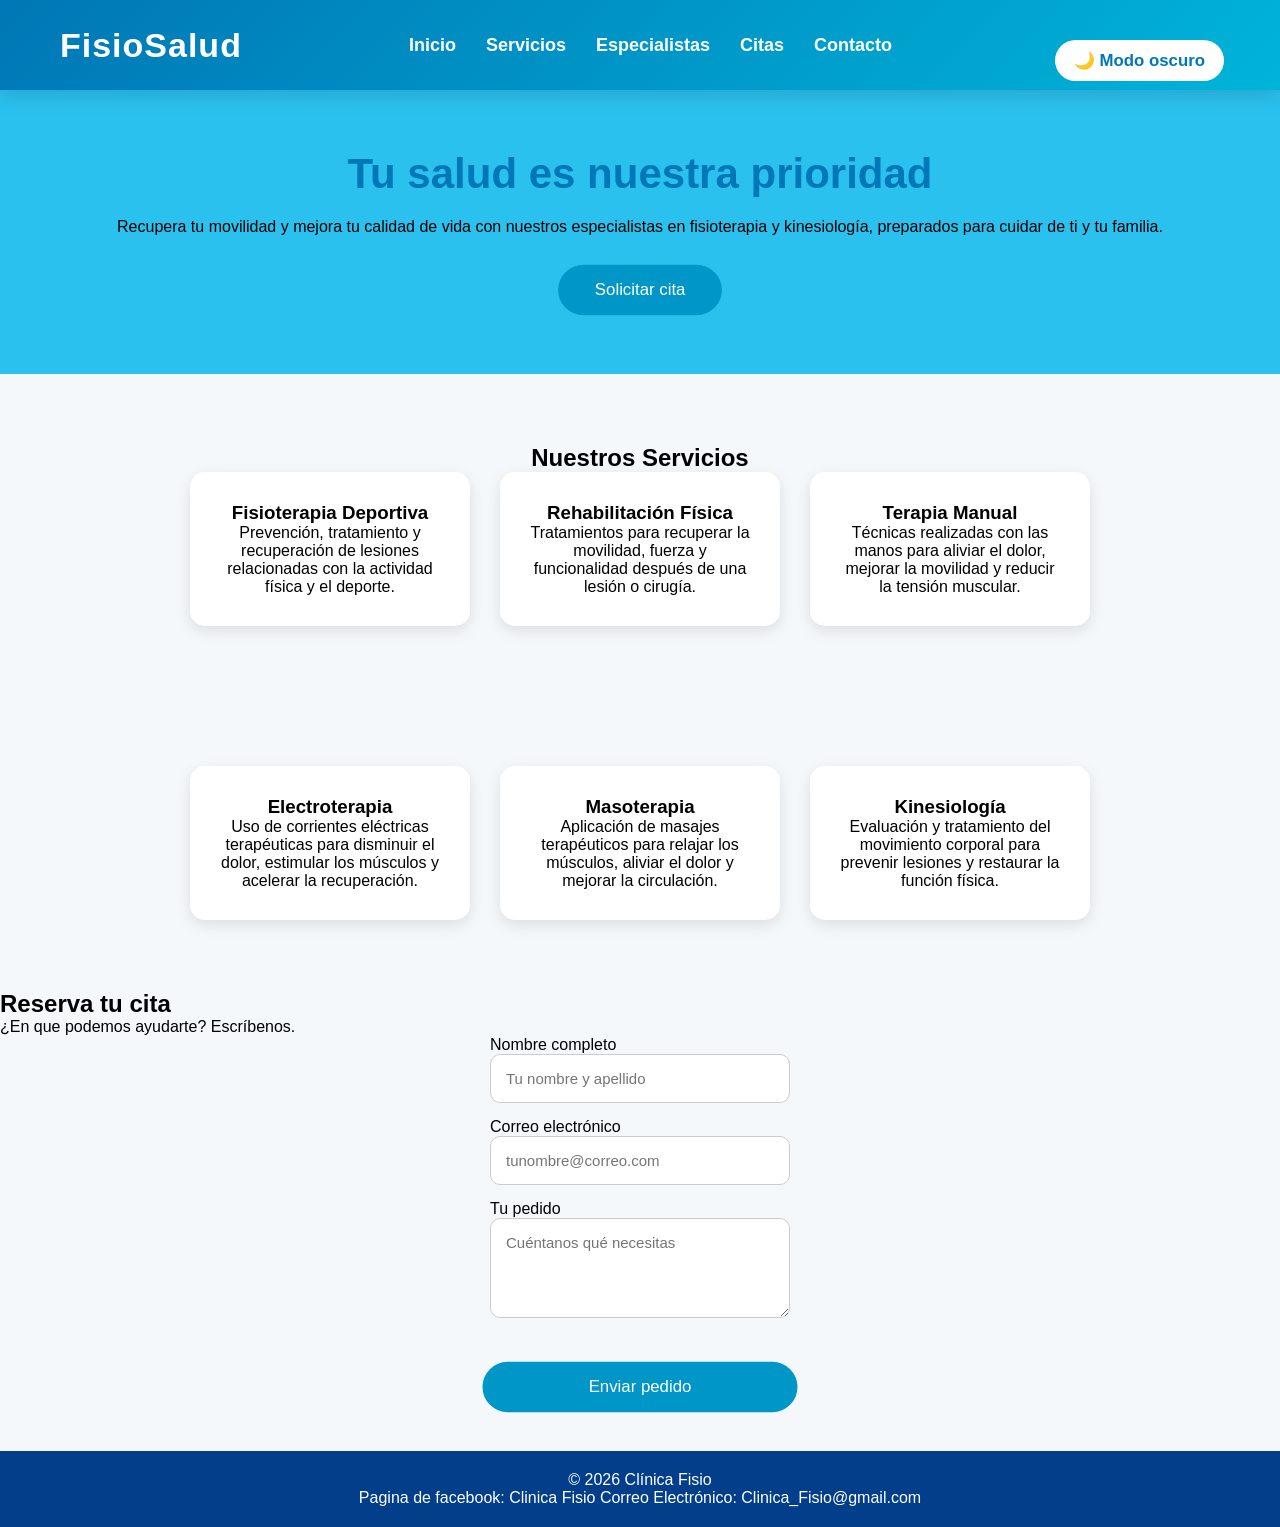
<file: index.html>
<!DOCTYPE html>
<html lang="es">

<head>

    <meta charset="UTF-8">
    <meta name="viewport" content="width=device-width, initial-scale=1">

    <title>Clínica Fisio</title>

    <link rel="stylesheet" href="estilos.css">

</head>


<body>


<header>
    
    <div class="logo">

        <h1>FisioSalud</h1>

    </div>

    <nav>

        <a href="#">Inicio</a>

        <a href="#">Servicios</a>

        <a href="#">Especialistas</a>

        <a href="#">Citas</a>

        <a href="#">Contacto</a>

    </nav>
    <button id="modo">🌙 Modo oscuro</button>
</header>



<section class="bienvenida">
    <h2>Tu salud es nuestra prioridad</h2>
    <p>
        Recupera tu movilidad y mejora tu calidad de vida con nuestros especialistas en fisioterapia y kinesiología,
        preparados para cuidar de ti y tu familia.
    </p>
    <button>
        Solicitar cita
    </button>
</section>

<main>
<section class="servicios">
    <h2>Nuestros Servicios</h2>
    <div class="tarjetas">
        <div class="card">
            <h3>Fisioterapia Deportiva</h3>
            <p>
                Prevención, tratamiento y recuperación de lesiones relacionadas con la actividad física y el deporte.
            </p>
        </div>
        <div class="card">
            <h3>Rehabilitación Física</h3>
            <p>
                Tratamientos para recuperar la movilidad, fuerza y funcionalidad después de una lesión o cirugía.
            </p>
        </div>
        <div class="card">
            <h3>Terapia Manual</h3>
            <p>
                Técnicas realizadas con las manos para aliviar el dolor, mejorar la movilidad y reducir la tensión muscular.
            </p>
        </div>
    </div>
</section>

<section class="servicios">
    <div class="tarjetas">
            <div class="card">
                <h3>Electroterapia</h3>
                <p>
                    Uso de corrientes eléctricas terapéuticas para disminuir el dolor, estimular los músculos y acelerar la recuperación.
                </p>
            </div>
            <div class="card">
                <h3>Masoterapia</h3>
                <p>
                    Aplicación de masajes terapéuticos para relajar los músculos, aliviar el dolor y mejorar la circulación.
                </p>
            </div>
            <div class="card">
                <h3>Kinesiología</h3>
                <p>
                    Evaluación y tratamiento del movimiento corporal para prevenir lesiones y restaurar la función física.
                </p>
            </div>
    </div>
</section>


<!--<section class="contacto">
    <h2>Contáctanos</h2>
    <form>
        <input type="text" placeholder="Nombre">
        <input type="email" placeholder="Correo" required>
        <textarea placeholder="Dinos en que podemos ayudarte"></textarea>

        <button>
            Enviar
        </button>
    </form>
</section>
-->



<section id="contacto" class="tarjeta">
    <h2>Reserva tu cita</h2>
    <p>¿En que podemos ayudarte? Escríbenos.</p>

    
    <form id="form-pedido" novalidate
        method="POST" action="procesar.php">
        <label for="nombre">Nombre completo</label>
        <input type="text" id="nombre" name="nombre" placeholder="Tu nombre y apellido" required>

        <label for="correo">Correo electrónico</label>
        <input type="email" id="correo" name="correo" placeholder="tunombre@correo.com" required>

        <label for="pedido">Tu pedido</label>
        <textarea id="pedido" name="pedido" rows="4" placeholder="Cuéntanos qué necesitas"></textarea>

        <button type="submit">Enviar pedido</button>

        
        <p id="error-pedido" class="aviso"></p>
    </form>
</section>

</main>


<footer>
    <p>
        © 2026 Clínica Fisio
    </p>
    <p>
        Pagina de facebook: Clinica Fisio                          Correo Electrónico: Clinica_Fisio@gmail.com
    </p>
</footer>

<script src="script.js"></script>
</body>

</html>
</file>
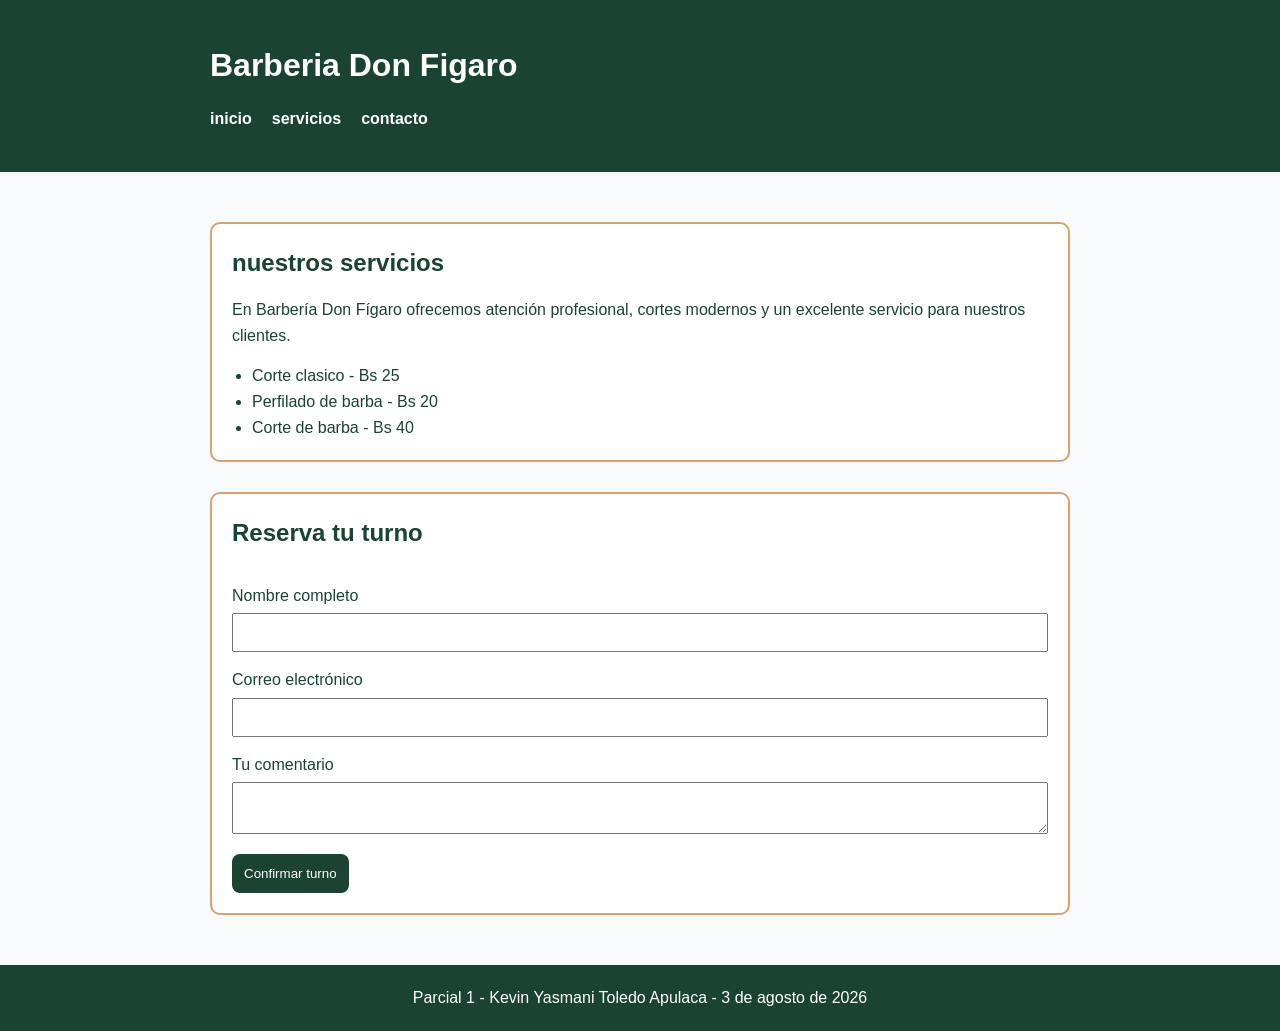
<file: parcial1/index.html>
<!DOCTYPE html>
<html lang="es">
<head>
    <meta charset="UTF-8">
    <meta name="viewport" content="width=device-width, initial-scale=1.0">
    <title>Barberia Don Figaro</title>
    <link rel="stylesheet" href="styles.css">
</head>
<body>
    <header id="inicio">
        <div class="contenedor">
            <h1>Barberia Don Figaro</h1>
            <nav>
                <a href="#inicio">inicio</a>
                <a href="#servicios">servicios</a>
                <a href="#contacto">contacto</a>
            </nav>
        </div>
    </header>
    <main class="contenedor">
        <section id="servicios">
            <h2>nuestros servicios</h2>
            <p>
                En Barbería Don Fígaro ofrecemos atención profesional,
                cortes modernos y un excelente servicio para nuestros clientes.
            </p>
            <ul>
                <li>Corte clasico - Bs 25</li>
                <li>Perfilado de barba - Bs 20</li>
                <li>Corte de barba - Bs 40</li>
            </ul>
        </section>
        <section id="contacto">
            <h2>Reserva tu turno</h2>
            <form>
                <label for="nombre">Nombre completo</label>
                <input
                    type="text"
                    id="nombre"
                    required
                >

                <label for="correo">Correo electrónico</label>
                <input
                    type="email"
                    id="correo"
                    required
                >

                <label for="comentario">Tu comentario</label>
                <textarea id="comentario"></textarea>

            </form>

            <button type="button" id="btn-confirmar">
                Confirmar turno
            </button>

            <p id="mensaje" class="oculto"></p>
            </form>
        </section>
    </main>
    <footer>
        <p>
            Parcial 1 - Kevin Yasmani Toledo Apulaca - 3 de agosto de 2026
        </p>
    </footer>
    <script src="script.js"></script>
</body>
</html>
</file>
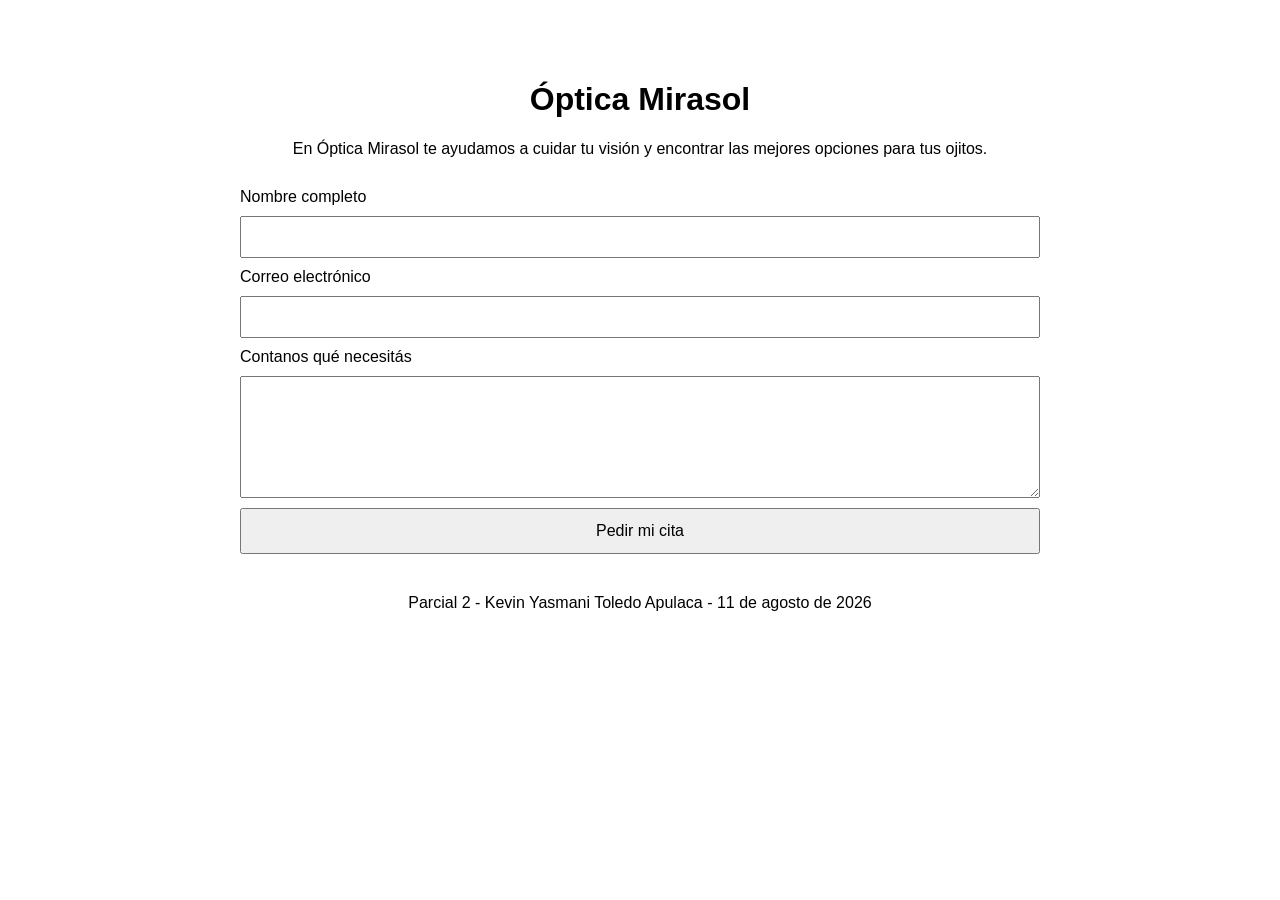
<file: parcial2/index.html>
<!DOCTYPE html>

<html lang="es">

<head> <meta charset="UTF-8"> <meta name="viewport" content="width=device-width, initial-scale=1.0">

    <title>Óptica Mirasol</title>
    <link rel="stylesheet" href="estilos.css">

</head>

<body>
    <header>
        <h1>Óptica Mirasol</h1>
        <p>
            En Óptica Mirasol te ayudamos a cuidar tu visión y encontrar
            las mejores opciones para tus ojitos.
        </p>
    </header>

    <main>

        <form id="form-cita" novalidate method="POST" action="procesar.php">

            <label for="nombre">Nombre completo</label>
            <input type="text" id="nombre" name="nombre" required>

            <label for="correo">Correo electrónico</label>
            <input type="email" id="correo" name="correo" required>

            <label for="consulta">Contanos qué necesitás</label>
            <textarea id="consulta" name="consulta"></textarea>

            <button type="submit">Pedir mi cita</button>

            <p id="aviso-cita" class="aviso"></p>
        </form>

    </main>

    <footer>
        Parcial 2 - Kevin Yasmani Toledo Apulaca - 11 de agosto de 2026
    </footer>

    <script src="script.js"></script>

</body>

</html>
</file>
<file: estilos.css>
*{
    margin:0;
    padding:0;
    box-sizing:border-box;
    font-family: 'Segoe UI', Tahoma, Geneva, Verdana, sans-serif;
}


body{

    background:#f4f8fb;

}



header{

    background: linear-gradient(135deg,#0077b6,#00b4d8);
    height:90px;
    padding:0 60px;
    display:flex;
    justify-content:space-between;
    align-items:center;
    position:sticky;
    top:0;
    z-index:1000;
    box-shadow:0 5px 20px rgba(0,0,0,.15);

}

header h1{

    font-size:38px;
    color:white;
    font-weight:700;
    letter-spacing:1px;

}

.logo{

    display:flex;
    align-items:center;
    gap:15px;

}

.logo img{

    width:60px;
    height:60px;
    object-fit: contain;

}

.logo h1{

    font-size:34px;
    color:white;

}

nav {
    display: flex;
    align-items: center;
    gap: 30px;
    }

nav a{
    color:white;
    text-decoration:none;
    font-size:18px;
    font-weight:600;
    transition:.3s;
}

nav a:hover{
    color:#ffd166;
}

.bienvenida
{

    text-align:center;
    padding:60px 20px;
    background:rgb(43, 193, 239);

}

.bienvenida h2
{

    font-size:42px;
    color:#0077b6;
    margin-bottom:20px;

}

button
{
     margin-top:30px;
    background:#0096c7;
    color:white;
    border:none;
    padding:15px 35px;
    font-size:16px;
    border-radius:50px;
    cursor:pointer;
    transition:.3s;
    transform: scale(1.05);
}

.servicios
{
    padding:70px 20px;
    text-align:center;
}

.Tratamientos{

    padding:40px;
    text-align:center;

}

.tarjetas
{
    display:flex;
    justify-content:center;
    gap:30px;
    flex-wrap:wrap;
}



.card{

    width:280px;
    background:white;
    padding:30px;
    border-radius:15px;
    box-shadow:0 5px 15px rgba(0,0,0,.1);
    transition:.3s;

}


.contacto{

    background:#eaf6fb;
    padding:70px 20px;
    text-align:center;

}


form{

    display:flex;
    flex-direction:column;
    width:300px;
    margin:auto;

}


input,textarea{

    width:100%;
    padding:15px;
    margin-bottom:15px;
    border:1px solid #ccc;
    border-radius:10px;
    font-size:15px;

}


footer{

    background:#023e8a;
    color:white;
    text-align:center;
    padding:20px;
    margin-top:40px;

}

/*MODO claro*/
#modo{

    background:white;
    color:#0077b6;
    border:none;
    padding:10px 18px;
    border-radius:30px;
    cursor:pointer;
    font-weight:bold;
    transition:.3s;

}

#modo:hover{

    background:#023e8a;
    color:white;

}

/*MODO oscuro*/
.dark-mode{

    background:#121212;
    color:white;

}

.dark-mode header{

    background:#1f1f1f;

}

.dark-mode .bienvenida{

    background:#222;

}

.dark-mode .card{

    background:#2d2d2d;
    color:white;

}

.dark-mode .contacto{

    background:#1e1e1e;

}

.dark-mode input,
.dark-mode textarea{

    background:#333;
    color:white;
    border:1px solid #555;

}

.dark-mode footer{
    background:#000;

}



.aviso {
    display: none;
    margin-top: 14px;
    padding: 10px 14px;
    border-radius: 6px;
    font-weight: bold;
}

.aviso.error {
    display: block;
    background-color: #3a1414;
    color: #ffb4b4;
    border-left: 4px solid #e05555;
}

.aviso.exito 
{
    display: block;
    background-color: #14301b;
    color: #b7f0c4;
    border-left: 4px solid #3fbf6a;
}


footer p {
    margin: 0;
}





/*responsive, el responsive debo colocarlo al final ya que estos se encargan de adaptar la visibilidad a dispositivos moviles*/
@media (max-width:768px){

    header{
        flex-direction: column;
        justify-content: center;
        align-items: center;
        height: auto;
        padding: 20px;
    }

    .logo{
        margin-bottom:20px;
    }

    nav{
        flex-direction: column;
        gap:15px;
        width:100%;
        text-align: center;
    }

    .tarjetas{
        flex-direction: column;
        align-items:center;
    }

    .card{
        width:90%;
    }

    .bienvenida,
    .servicios,
    .contacto{
        padding:40px 20px;
    }

    .bienvenida h2{
        font-size:30px;
    }

    .bienvenida p{
        font-size:16px;
    }
}
</file>
<file: parcial1/styles.css>
*{
    margin:0;
    padding:0;
    box-sizing:border-box;
}
body
{
    font-family:Arial, Helvetica, sans-serif;
    background:#F8F9FA;
    color:#1B4332;
    line-height:1.6;
}
.contenedor
{
    max-width:900px;
    margin:0 auto;
    padding:20px;
}

header
{
    background:#1B4332;
    color:white;
    padding:20px;
}

header h1
{
    margin-bottom:15px;
}

nav
{
    display:flex;
    gap:20px;
}

nav a
{
    text-decoration:none;
    color:white;
    font-weight:bold;
}

section
{
    margin-top:30px;
    padding:20px;
    border:2px solid #D4A373;
    border-radius:10px;
    background:white;
}

h2
{
    margin-bottom:15px;
}

ul
{
    margin-top:15px;
    margin-left:20px;
}

form
{
    display:flex;
    flex-direction:column;
}

label
{
    margin-top:15px;
}

input,
textarea
{
    padding:10px;
    margin-top:5px;
}

button
{
    margin-top:20px;
    padding:12px;
    background:#1B4332;
    color:white;
    border:none;
    border-radius:8px;
    cursor:pointer;
}

button:hover
{
    background:#D4A373;
}

#mensaje
{
    margin-top:20px;
    padding:10px;
    border:2px solid #1B4332;
    color:#1B4332;
    border-radius:8px;
}

.oculto
{
    display:none;
}

footer
{
    text-align:center;
    margin-top:30px;
    padding:20px;
    background:#1B4332;
    color:white;
}

@media(max-width:768px)
{
    nav{
        display:block;
    }

    nav a{
        display:block;
        margin:10px 0;
    }
}
</file>
<file: parcial2/estilos.css>
body {
font-family: Arial, sans-serif;
max-width: 800px;
margin: 40px auto;
padding: 20px;
}

header {
text-align: center;
margin-bottom: 30px;
}

form {
display: flex;
flex-direction: column;
gap: 10px;
}

input,
textarea {
padding: 10px;
font-size: 16px;
}

textarea {
min-height: 100px;
}

button {
padding: 12px;
font-size: 16px;
cursor: pointer;
}

footer {
margin-top: 40px;
text-align: center;
}

.aviso {
display: none;
}

.aviso.error {
display: block;
color: #b00020;
}

.aviso.exito {
display: block;
color: #1b7f3b;
}
</file>
